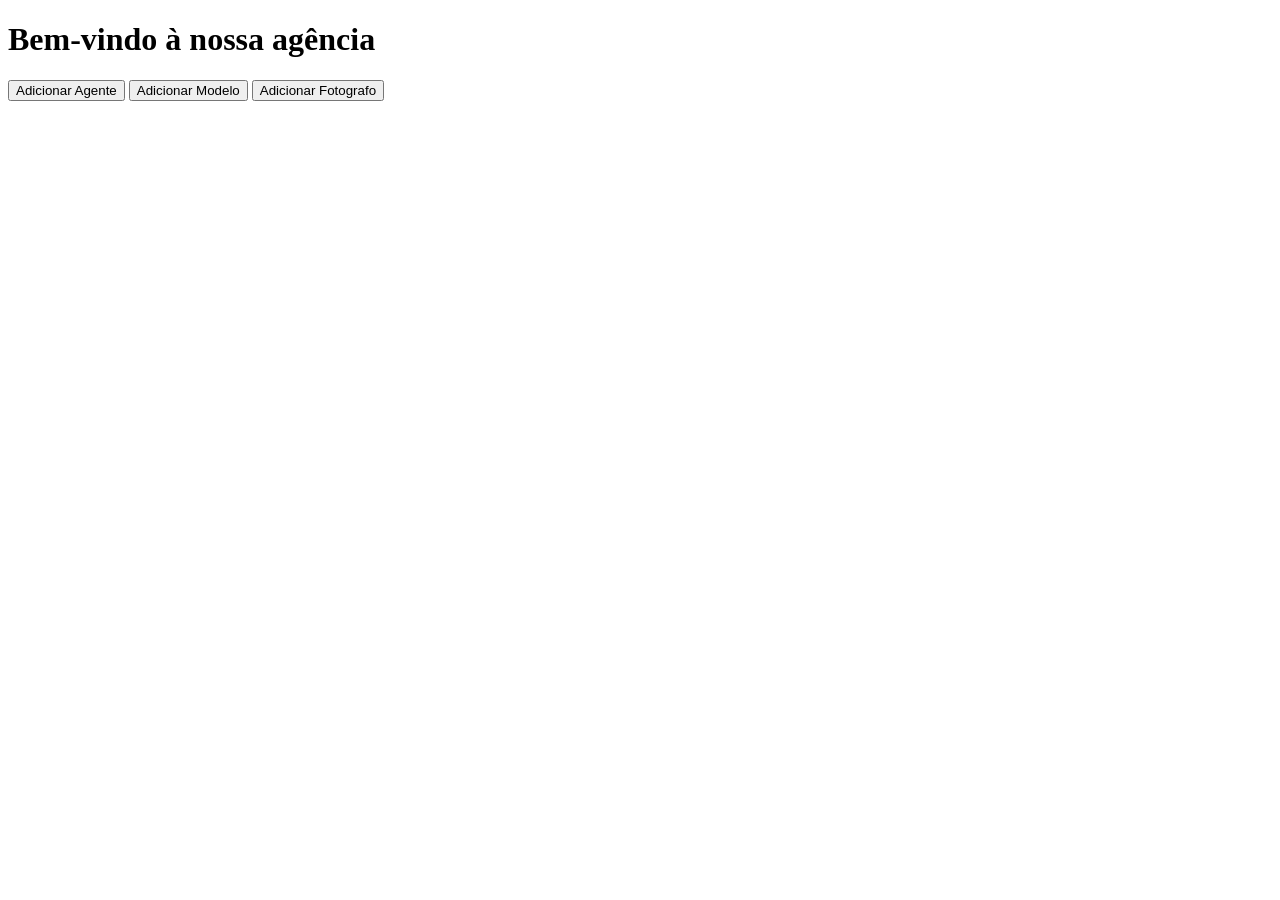
<file: index.html>
<!DOCTYPE html>
<html lang="en">
<head>
    <meta charset="UTF-8">
    <meta http-equiv="X-UA-Compatible" content="IE=edge">
    <meta name="viewport" content="width=device-width, initial-scale=1.0">
    <title>Agência</title>
</head>
<body>
    <h1>Bem-vindo à nossa agência</h1>
        <a href="agente.html"><button>Adicionar Agente</button></a>
        <a href="modelo.html"><button>Adicionar Modelo</button></a>
        <a href="fotografo.html"><button>Adicionar Fotografo</button></a>
</body>
</html>
</file>
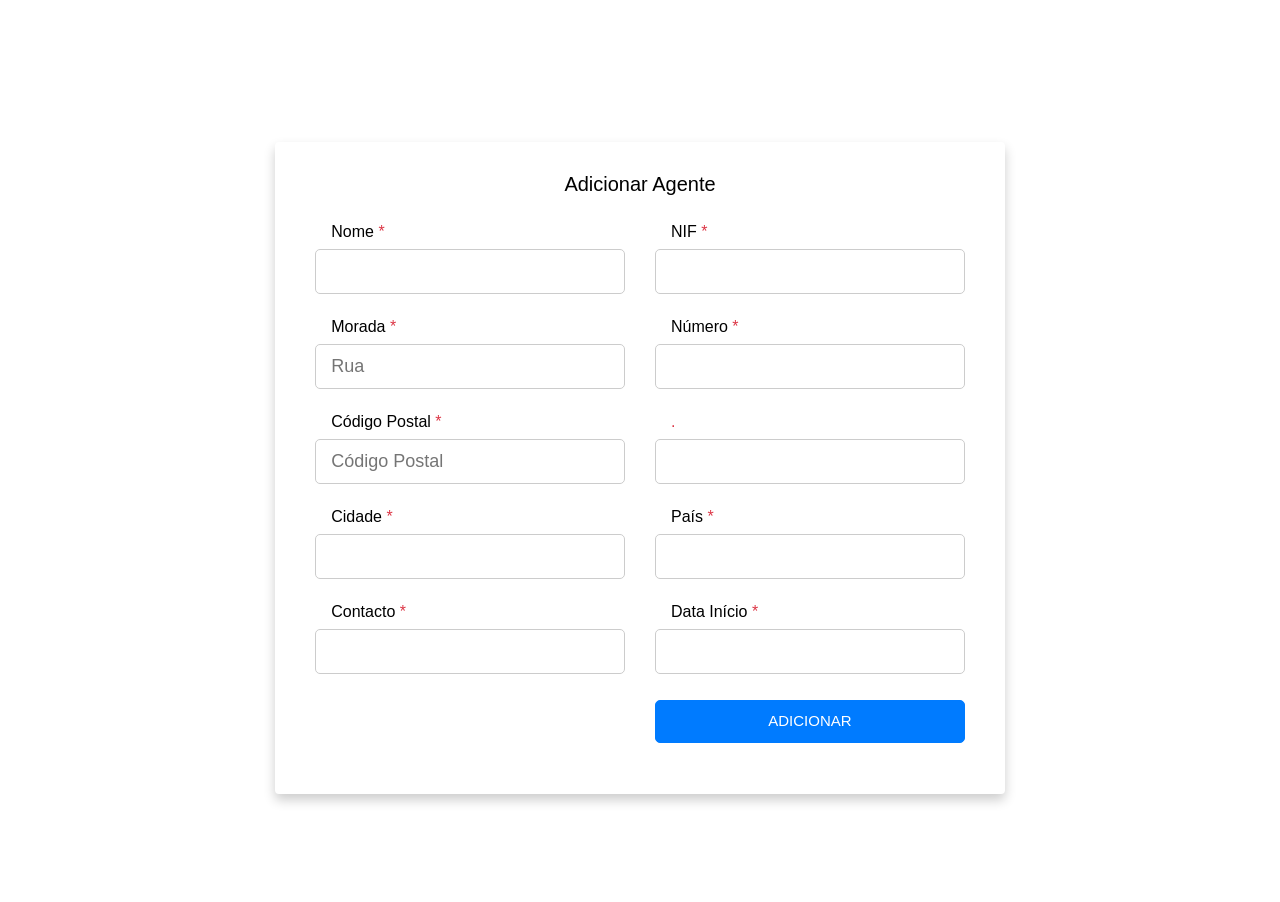
<file: agente.html>
<!DOCTYPE html>
<html lang="en">
<head>
    <meta charset="UTF-8">
    <meta http-equiv="X-UA-Compatible" content="IE=edge">
    <meta name="viewport" content="width=device-width, initial-scale=1.0">
    <title>Agente</title>
    <link href="https://stackpath.bootstrapcdn.com/bootstrap/4.3.1/css/bootstrap.min.css" rel="stylesheet">
    <script src="https://stackpath.bootstrapcdn.com/bootstrap/4.3.1/js/bootstrap.bundle.min.js"></script>
	<script src="https://cdnjs.cloudflare.com/ajax/libs/jquery/3.2.1/jquery.min.js"></script>
    <link href="https://cdnjs.cloudflare.com/ajax/libs/font-awesome/4.0.3/css/font-awesome.css" rel="stylesheet">
    <link rel="stylesheet" href="css/style.css">
</head>

<body>
    <div class="container-fluid px-1 py-5 mx-auto">
        <div class="row d-flex justify-content-center">
            <div class="col-xl-7 col-lg-8 col-md-9 col-11 text-center">
                <h3>Agentes</h3>
                <div class="card">
                    <h5 class="text-center mb-4">Adicionar Agente</h5>
                    <form class="form-card"  method="post" action="site.php" >
                        <div class="row justify-content-between text-left">
                            <div class="form-group col-sm-6 flex-column d-flex"> <label class="form-control-label px-3">Nome<span class="text-danger"> *</span></label> <input type="text" name="nome" placeholder="" onblur="validate(1)"> </div>
                            <div class="form-group col-sm-6 flex-column d-flex"> <label class="form-control-label px-3">NIF<span class="text-danger"> *</span></label> <input type="text" id="nif" name="nif" placeholder="" onblur="validate(2)"> </div>
                        </div>
                        <div class="row justify-content-between text-left">
                            <div class="form-group col-sm-6 flex-column d-flex"> <label class="form-control-label px-3">Morada<span class="text-danger"> *</span></label> <input type="text" id="rua" name="rua" placeholder="Rua" onblur="validate(3)"> </div>
                            <div class="form-group col-sm-6 flex-column d-flex"> <label class="form-control-label px-3">Número<span class="text-danger"> *</span></label> <input type="number" id="porta" name="porta" placeholder="" onblur="validate(4)"> </div>
                        </div>
                        <div class="row justify-content-between text-left">
                            <div class="form-group col-sm-6 flex-column d-flex"> <label class="form-control-label px-3">Código Postal<span class="text-danger"> *</span></label> <input type="number" id="codPostal1" name="codPostal1" placeholder="Código Postal" onblur="validate(3)"> </div>
                            <div class="form-group col-sm-6 flex-column d-flex"> <label class="form-control-label px-3"><span class="text-danger"> .</span></label> <input type="number" id="codPostal2" name="codPostal2" placeholder="" onblur="validate(4)"> </div>
                        </div>
                        <div class="row justify-content-between text-left">
                            <div class="form-group col-sm-6 flex-column d-flex"> <label class="form-control-label px-3">Cidade<span class="text-danger"> *</span></label> <input type="text" id="cidade" name="cidade" placeholder="" onblur="validate(5)"> </div>
                            <div class="form-group col-sm-6 flex-column d-flex"> <label class="form-control-label px-3">País<span class="text-danger"> *</span></label> <input type="text" id="pais" name="pais" placeholder="" onblur="validate(5)"> </div>
                        </div>
                        <div class="row justify-content-between text-left">
                            <div class="form-group col-sm-6 flex-column d-flex"> <label class="form-control-label px-3">Contacto<span class="text-danger"> *</span></label> <input type="text" id="contacto" name="contacto" placeholder="" onblur="validate(5)"> </div>
                            <div class="form-group col-sm-6 flex-column d-flex"> <label class="form-control-label px-3">Data Início<span class="text-danger"> *</span></label> <input type="text" id="dataInicio" name="dataInicio" placeholder="" onblur="validate(5)"> </div>
                        </div>
                        <div class="row justify-content-end">
                            <div class="form-group col-sm-6"> <button type="submit" name="agente" class="btn-block btn-primary">Adicionar</button> </div>
                        </div>
                    </form>
                </div>
            </div>
        </div>
    </div>

</body>
</html>
</file>
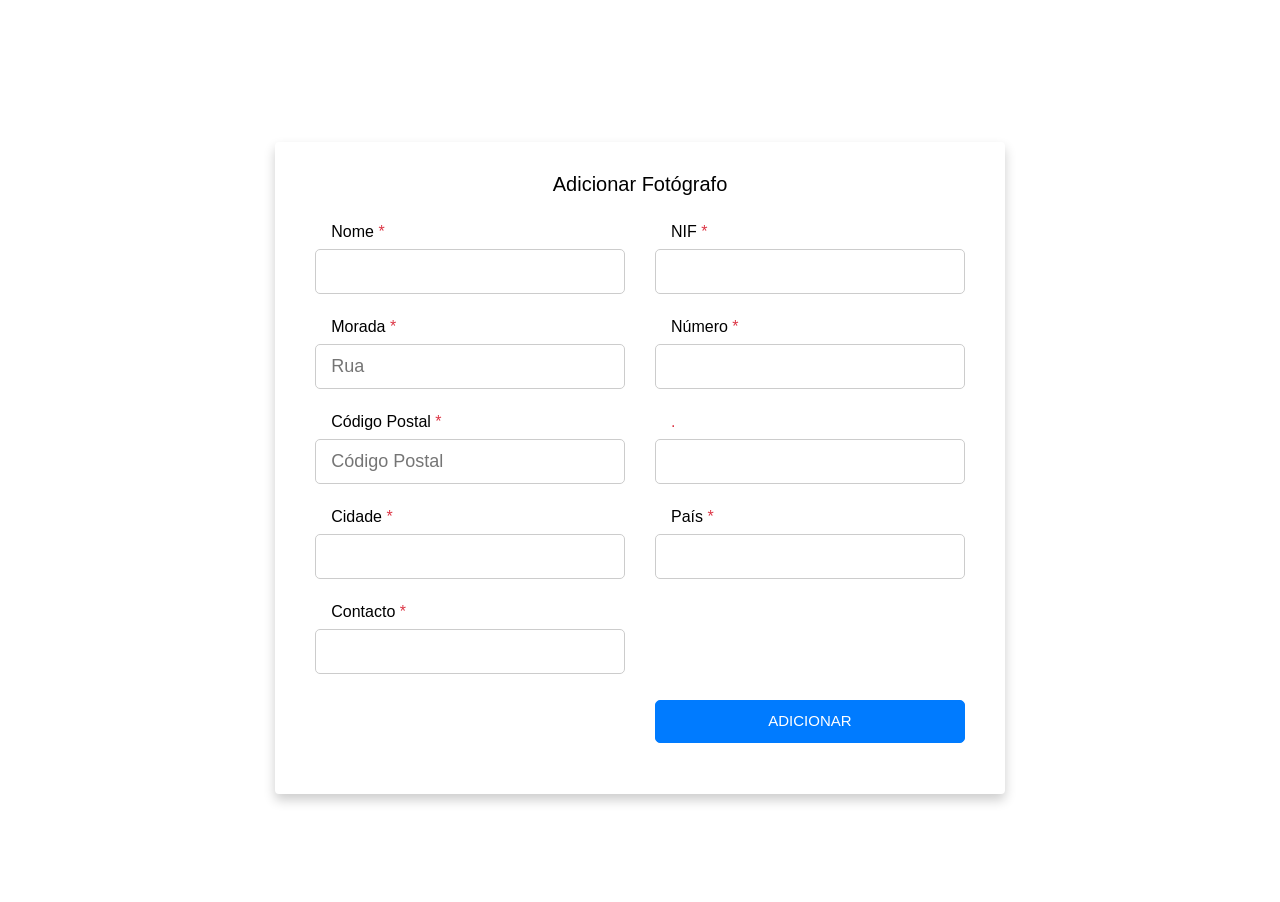
<file: fotografo.html>
<!DOCTYPE html>
<html lang="en">
<head>
    <meta charset="UTF-8">
    <meta http-equiv="X-UA-Compatible" content="IE=edge">
    <meta name="viewport" content="width=device-width, initial-scale=1.0">
    <title>Fotografo</title>
    <link href="https://stackpath.bootstrapcdn.com/bootstrap/4.3.1/css/bootstrap.min.css" rel="stylesheet">
    <script src="https://stackpath.bootstrapcdn.com/bootstrap/4.3.1/js/bootstrap.bundle.min.js"></script>
	<script src="https://cdnjs.cloudflare.com/ajax/libs/jquery/3.2.1/jquery.min.js"></script>
    <link href="https://cdnjs.cloudflare.com/ajax/libs/font-awesome/4.0.3/css/font-awesome.css" rel="stylesheet">
    <link rel="stylesheet" href="css/style.css">
</head>

<body>
    <div class="container-fluid px-1 py-5 mx-auto">
        <div class="row d-flex justify-content-center">
            <div class="col-xl-7 col-lg-8 col-md-9 col-11 text-center">
                <h3>Fotógrafo</h3>
                <div class="card">
                    <h5 class="text-center mb-4">Adicionar Fotógrafo</h5>
                    <form class="form-card"  method="post" action="site.php" >
                        <div class="row justify-content-between text-left">
                            <div class="form-group col-sm-6 flex-column d-flex"> <label class="form-control-label px-3">Nome<span class="text-danger"> *</span></label> <input type="text" name="nome" placeholder="" onblur="validate(1)"> </div>
                            <div class="form-group col-sm-6 flex-column d-flex"> <label class="form-control-label px-3">NIF<span class="text-danger"> *</span></label> <input type="text" id="nif" name="nif" placeholder="" onblur="validate(2)"> </div>
                        </div>
                        <div class="row justify-content-between text-left">
                            <div class="form-group col-sm-6 flex-column d-flex"> <label class="form-control-label px-3">Morada<span class="text-danger"> *</span></label> <input type="text" id="rua" name="rua" placeholder="Rua" onblur="validate(3)"> </div>
                            <div class="form-group col-sm-6 flex-column d-flex"> <label class="form-control-label px-3">Número<span class="text-danger"> *</span></label> <input type="number" id="porta" name="porta" placeholder="" onblur="validate(4)"> </div>
                        </div>
                        <div class="row justify-content-between text-left">
                            <div class="form-group col-sm-6 flex-column d-flex"> <label class="form-control-label px-3">Código Postal<span class="text-danger"> *</span></label> <input type="number" id="codPostal1" name="codPostal1" placeholder="Código Postal" onblur="validate(3)"> </div>
                            <div class="form-group col-sm-6 flex-column d-flex"> <label class="form-control-label px-3"><span class="text-danger"> .</span></label> <input type="number" id="codPostal2" name="codPostal2" placeholder="" onblur="validate(4)"> </div>
                        </div>
                        <div class="row justify-content-between text-left">
                            <div class="form-group col-sm-6 flex-column d-flex"> <label class="form-control-label px-3">Cidade<span class="text-danger"> *</span></label> <input type="text" id="cidade" name="cidade" placeholder="" onblur="validate(5)"> </div>
                            <div class="form-group col-sm-6 flex-column d-flex"> <label class="form-control-label px-3">País<span class="text-danger"> *</span></label> <input type="text" id="pais" name="pais" placeholder="" onblur="validate(5)"> </div>
                        </div>
                        <div class="row justify-content-between text-left">
                            <div class="form-group col-sm-6 flex-column d-flex"> <label class="form-control-label px-3">Contacto<span class="text-danger"> *</span></label> <input type="text" id="contacto" name="contacto" placeholder="" onblur="validate(5)"> </div>
                        </div>
                        <div class="row justify-content-end">
                            <div class="form-group col-sm-6"> <button type="submit" name="fotografo" class="btn-block btn-primary">Adicionar</button> </div>
                        </div>
                    </form>
                </div>
            </div>
        </div>
    </div>

</body>
</html>
</file>
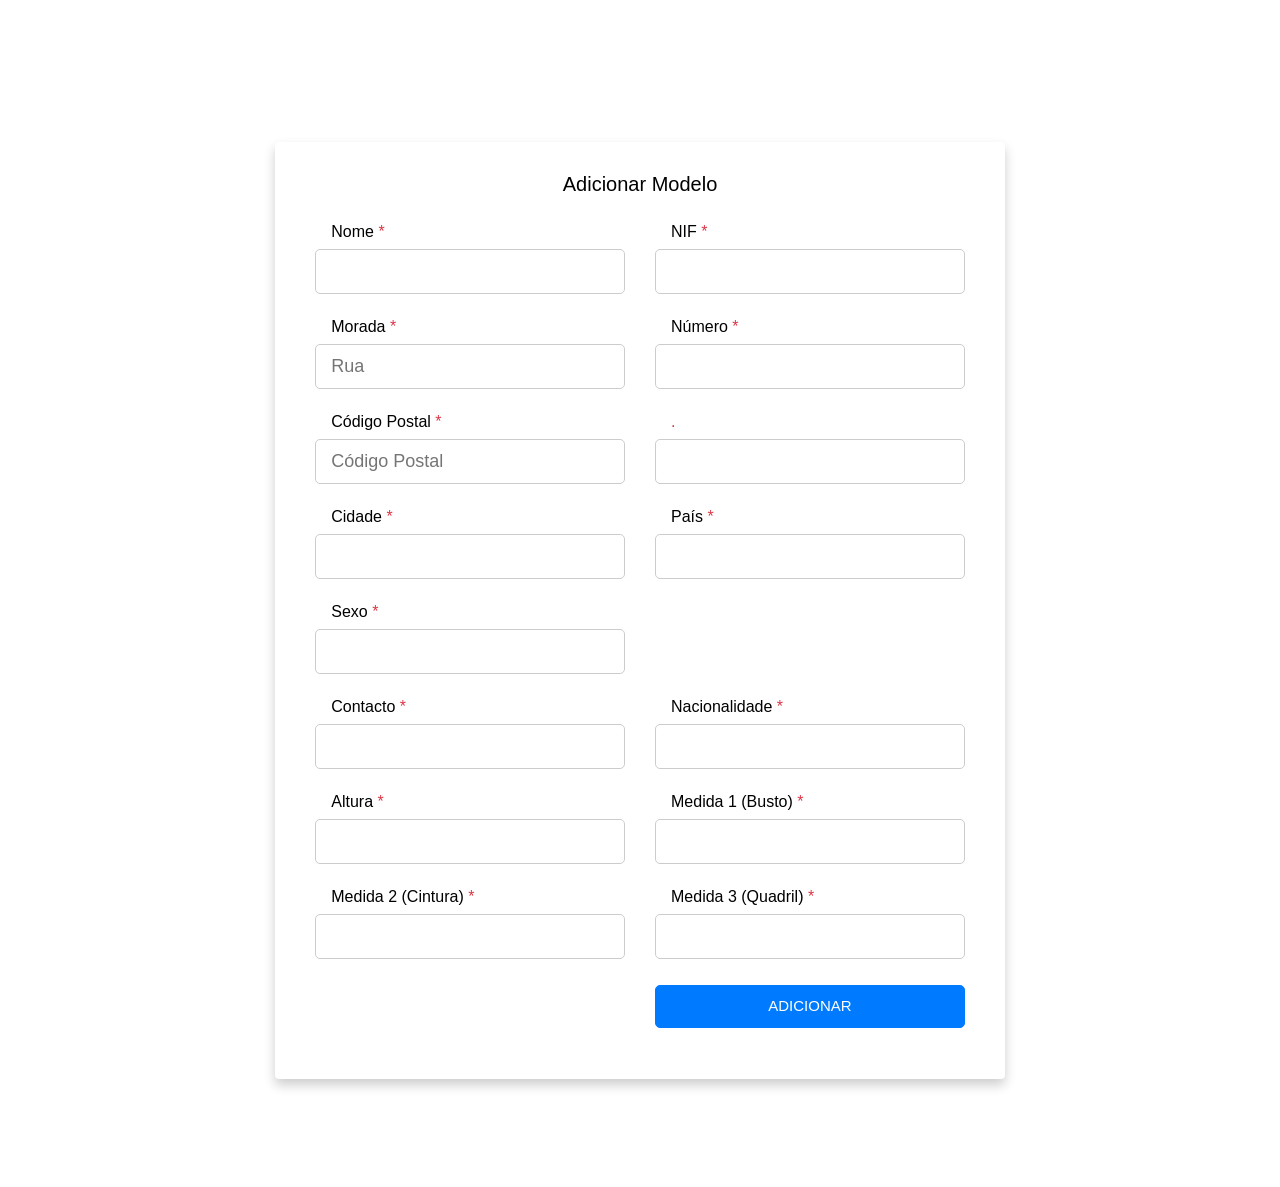
<file: modelo.html>
<!DOCTYPE html>
<html lang="en">
<head>
    <meta charset="UTF-8">
    <meta http-equiv="X-UA-Compatible" content="IE=edge">
    <meta name="viewport" content="width=device-width, initial-scale=1.0">
    <title>Modelo</title>
    <link href="https://stackpath.bootstrapcdn.com/bootstrap/4.3.1/css/bootstrap.min.css" rel="stylesheet">
    <script src="https://stackpath.bootstrapcdn.com/bootstrap/4.3.1/js/bootstrap.bundle.min.js"></script>
	<script src="https://cdnjs.cloudflare.com/ajax/libs/jquery/3.2.1/jquery.min.js"></script>
    <link href="https://cdnjs.cloudflare.com/ajax/libs/font-awesome/4.0.3/css/font-awesome.css" rel="stylesheet">
    <link rel="stylesheet" href="css/style.css">
</head>

<body>
    <div class="container-fluid px-1 py-5 mx-auto">
        <div class="row d-flex justify-content-center">
            <div class="col-xl-7 col-lg-8 col-md-9 col-11 text-center">
                <h3>Modelos</h3>
                <div class="card">
                    <h5 class="text-center mb-4">Adicionar Modelo</h5>
                    <form class="form-card"  method="post" action="site.php" >
                        <div class="row justify-content-between text-left">
                            <div class="form-group col-sm-6 flex-column d-flex"> <label class="form-control-label px-3">Nome<span class="text-danger"> *</span></label> <input type="text" name="nome" placeholder="" onblur="validate(1)"> </div>
                            <div class="form-group col-sm-6 flex-column d-flex"> <label class="form-control-label px-3">NIF<span class="text-danger"> *</span></label> <input type="text" id="nif" name="nif" placeholder="" onblur="validate(2)"> </div>
                        </div>
                        <div class="row justify-content-between text-left">
                            <div class="form-group col-sm-6 flex-column d-flex"> <label class="form-control-label px-3">Morada<span class="text-danger"> *</span></label> <input type="text" id="rua" name="rua" placeholder="Rua" onblur="validate(3)"> </div>
                            <div class="form-group col-sm-6 flex-column d-flex"> <label class="form-control-label px-3">Número<span class="text-danger"> *</span></label> <input type="number" id="porta" name="porta" placeholder="" onblur="validate(4)"> </div>
                        </div>
                        <div class="row justify-content-between text-left">
                            <div class="form-group col-sm-6 flex-column d-flex"> <label class="form-control-label px-3">Código Postal<span class="text-danger"> *</span></label> <input type="number" id="codPostal1" name="codPostal1" placeholder="Código Postal" onblur="validate(3)"> </div>
                            <div class="form-group col-sm-6 flex-column d-flex"> <label class="form-control-label px-3"><span class="text-danger"> .</span></label> <input type="number" id="codPostal2" name="codPostal2" placeholder="" onblur="validate(4)"> </div>
                        </div>
                        <div class="row justify-content-between text-left">
                            <div class="form-group col-sm-6 flex-column d-flex"> <label class="form-control-label px-3">Cidade<span class="text-danger"> *</span></label> <input type="text" id="cidade" name="cidade" placeholder="" onblur="validate(5)"> </div>
                            <div class="form-group col-sm-6 flex-column d-flex"> <label class="form-control-label px-3">País<span class="text-danger"> *</span></label> <input type="text" id="pais" name="pais" placeholder="" onblur="validate(5)"> </div>
                        </div>
                        <div class="row justify-content-between text-left">
                            <div class="form-group col-sm-6 flex-column d-flex"> <label class="form-control-label px-3">Sexo<span class="text-danger"> *</span></label> <input type="text" id="sexo" name="sexo" placeholder="" onblur="validate(5)"> </div>
                        </div>
                        <div class="row justify-content-between text-left">
                            <div class="form-group col-sm-6 flex-column d-flex"> <label class="form-control-label px-3">Contacto<span class="text-danger"> *</span></label> <input type="number" id="contacto" name="contacto" placeholder="" onblur="validate(5)"> </div>
                            <div class="form-group col-sm-6 flex-column d-flex"> <label class="form-control-label px-3">Nacionalidade<span class="text-danger"> *</span></label> <input type="text" id="nacionalidade" name="nacionalidade" placeholder="" onblur="validate(5)"> </div>
                        </div>
                        <div class="row justify-content-between text-left">
                            <div class="form-group col-sm-6 flex-column d-flex"> <label class="form-control-label px-3">Altura<span class="text-danger"> *</span></label> <input type="text" id="text" name="altura" placeholder="" onblur="validate(5)"> </div>
                            <div class="form-group col-sm-6 flex-column d-flex"> <label class="form-control-label px-3">Medida 1 (Busto)<span class="text-danger"> *</span></label> <input type="number" id="medida1" name="medida1" placeholder="" onblur="validate(5)"> </div>
                        </div>
                        <div class="row justify-content-between text-left">
                            <div class="form-group col-sm-6 flex-column d-flex"> <label class="form-control-label px-3">Medida 2 (Cintura)<span class="text-danger"> *</span></label> <input type="number" id="medida2" name="medida2" placeholder="" onblur="validate(5)"> </div>
                            <div class="form-group col-sm-6 flex-column d-flex"> <label class="form-control-label px-3">Medida 3 (Quadril)<span class="text-danger"> *</span></label> <input type="number" id="medida3" name="medida3" placeholder="" onblur="validate(5)"> </div>
                        </div>
                        <div class="row justify-content-end">
                            <div class="form-group col-sm-6"> <button type="submit" name="modelo" class="btn-block btn-primary">Adicionar</button> </div>
                        </div>
                    </form>
                </div>
            </div>
        </div>
    </div>
<!-- <script src="js/test.js"></script> -->
</body>
</html>
</file>
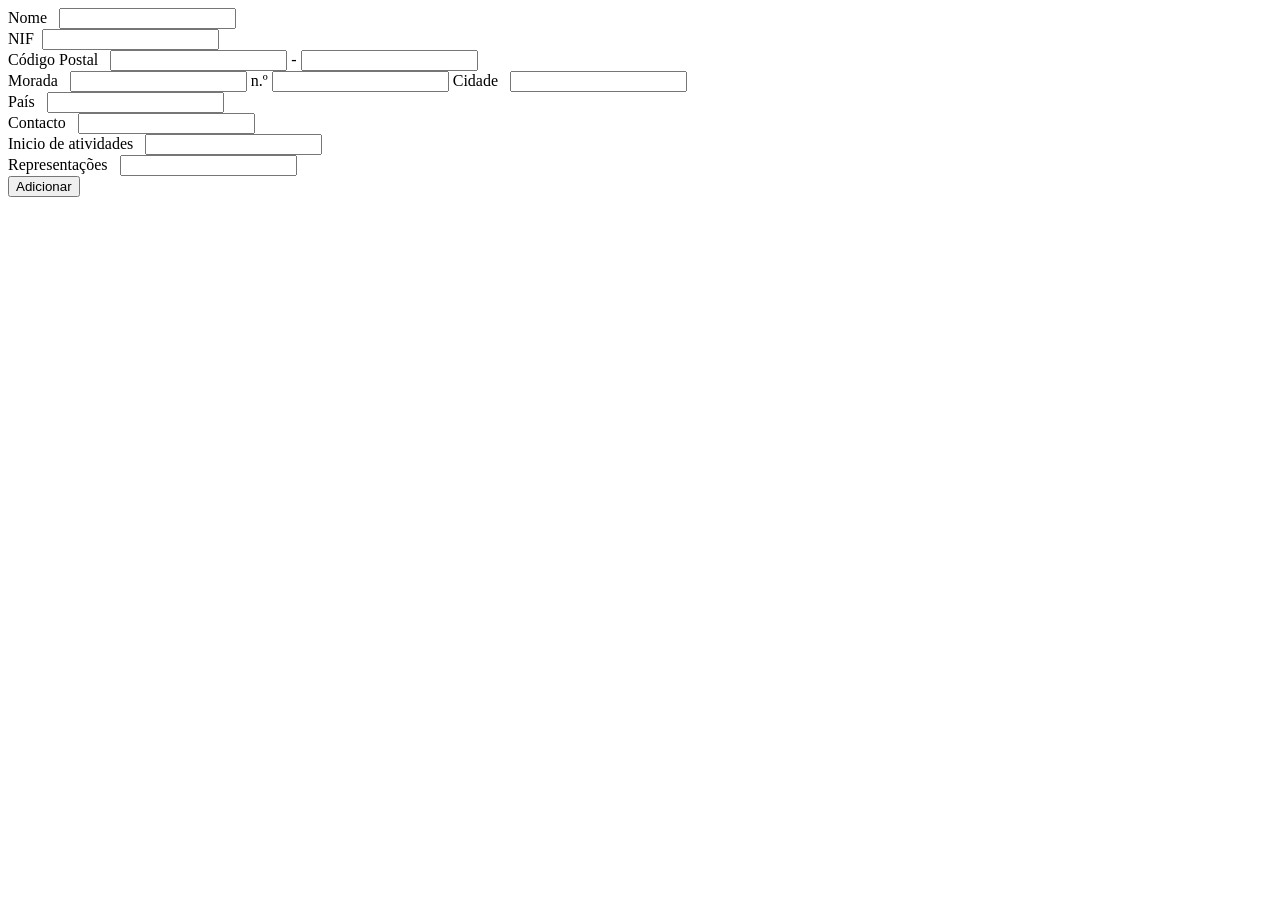
<file: html/agente.html>
<!DOCTYPE html>
<html lang="en">
<head>
    <meta charset="UTF-8">
    <meta http-equiv="X-UA-Compatible" content="IE=edge">
    <meta name="viewport" content="width=device-width, initial-scale=1.0">
    <title>Agente</title>
</head>

<body>
    <form action="site.php" method="post">
        Nome &#160 <input type="text" name="Nome" id=""><br>
        NIF&#160 <input type="number" name="NIF" id=""  ><br>
        Código Postal &#160 <input type="number" name="codigo" id=""required minlength="4" maxlength="4">
         - <input type="number" name="postal" id="" required minlength="3" maxlength="3"><br>
        Morada &#160 <input type="text" name="rua" id=""> n.º <input type="number" name="porta" id="" required>
        Cidade &#160 <input type="text" name="cidade" id=""><br>
        País &#160 <input type="text" name="País" id=""><br>
        Contacto &#160 <input type="text" name="Contacto" id="" ><br>
        Inicio de atividades &#160 <input type="text" name="inicioAtividades" id=""><br>
        Representações &#160 <input type="text" name="Representações" id=""><br>
        <input type="submit" value="Adicionar">
    </form>

</body>
</html>
</file>
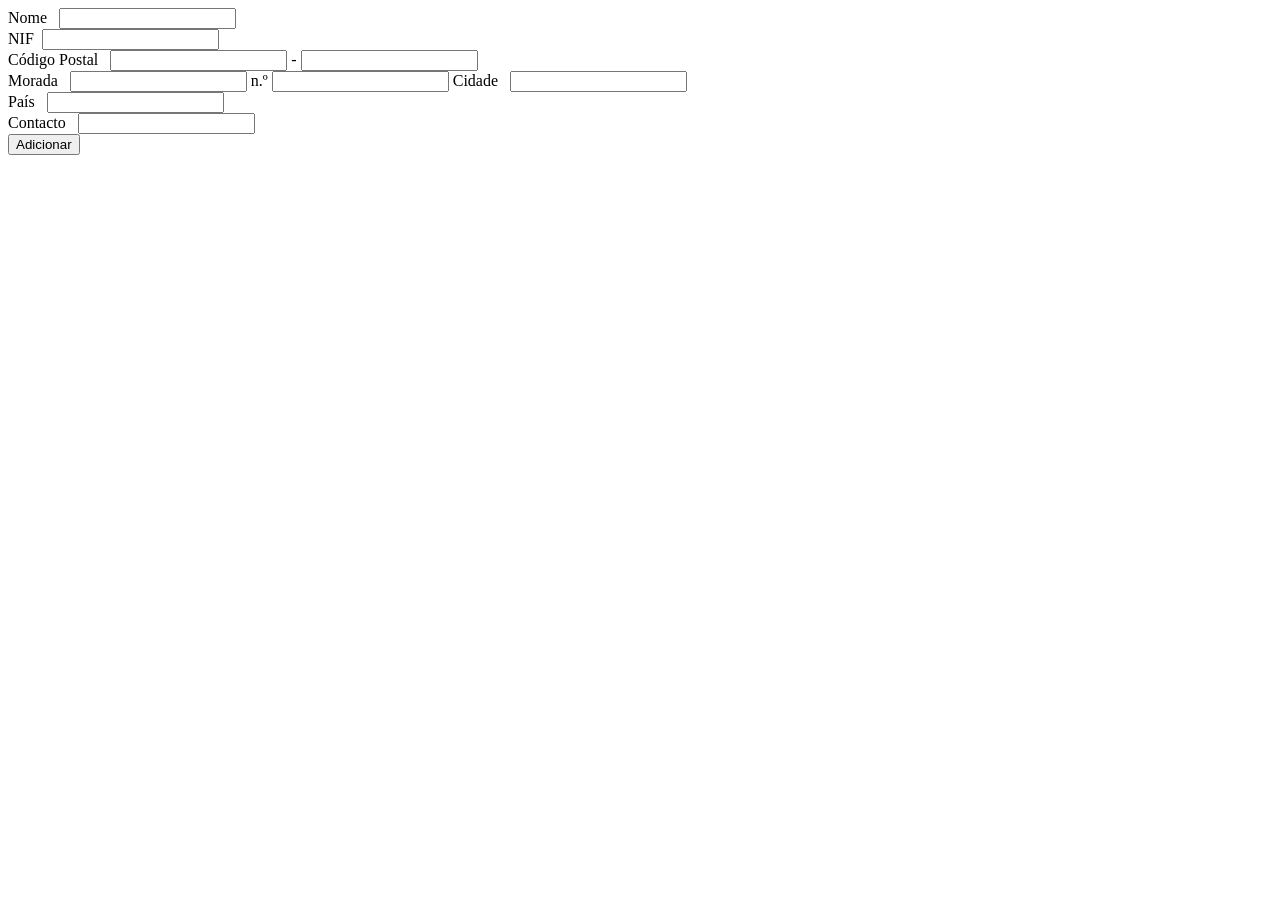
<file: html/fotografo.html>
<!DOCTYPE html>
<html lang="en">
<head>
    <meta charset="UTF-8">
    <meta http-equiv="X-UA-Compatible" content="IE=edge">
    <meta name="viewport" content="width=device-width, initial-scale=1.0">
    <title>Fotografo</title>
</head>

<body>
    <form action="site.php" method="post">
        Nome &#160 <input type="text" name="Nome" id=""><br>
        NIF&#160 <input type="number" name="NIF" id=""  ><br>
        Código Postal &#160 <input type="number" name="codigo" id=""required minlength="4" maxlength="4">
         - <input type="number" name="postal" id="" required minlength="3" maxlength="3"><br>
        Morada &#160 <input type="text" name="rua" id=""> n.º <input type="number" name="porta" id="" required>
        Cidade &#160 <input type="text" name="cidade" id=""><br>
        País &#160 <input type="text" name="País" id=""><br>
        Contacto &#160 <input type="text" name="Contacto" id="" ><br>
        <input type="submit" value="Adicionar">
    </form>

</body>
</html>
</file>
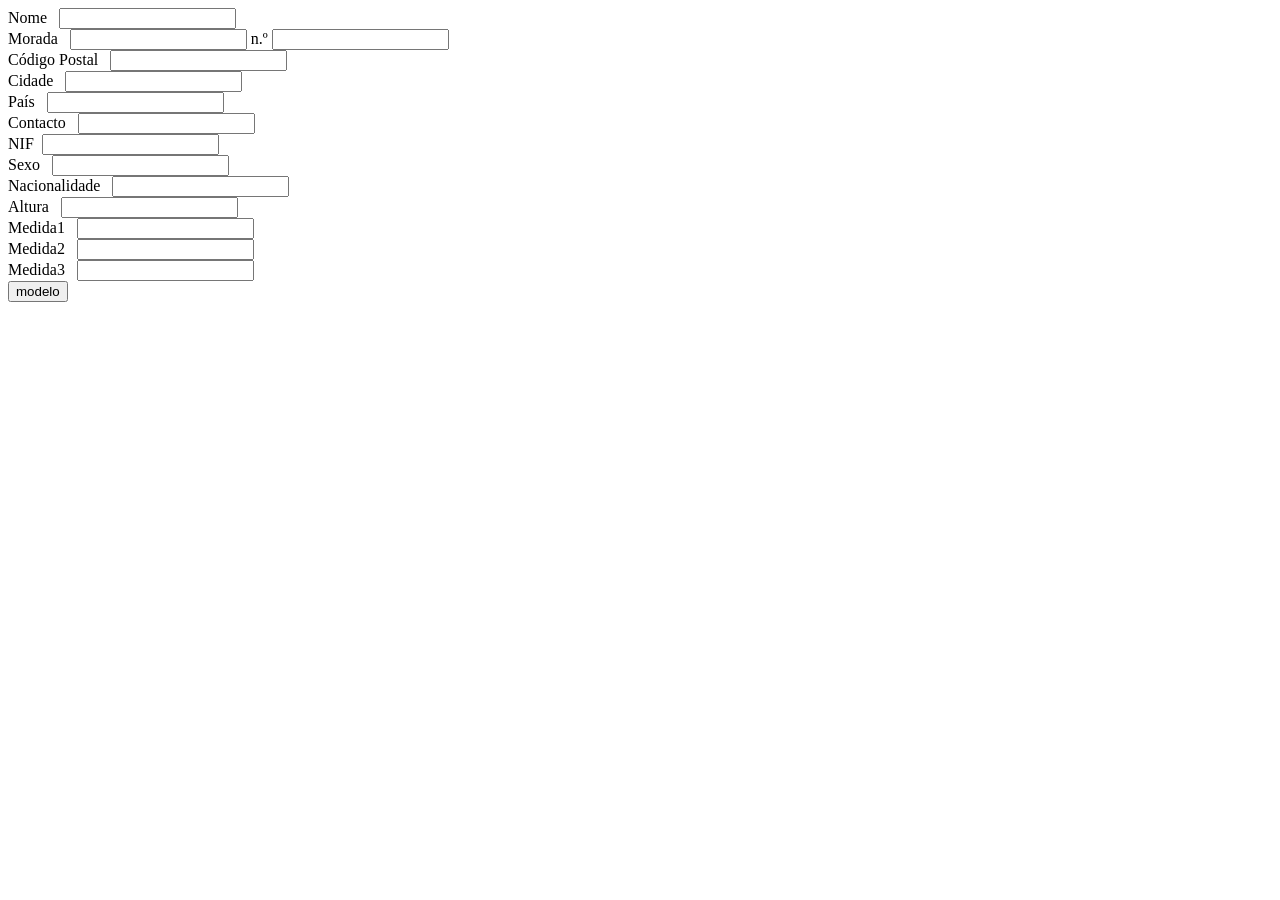
<file: html/modelo.html>
<!DOCTYPE html>
<html lang="en">
<head>
    <meta charset="UTF-8">
    <meta http-equiv="X-UA-Compatible" content="IE=edge">
    <meta name="viewport" content="width=device-width, initial-scale=1.0">
    <title>Modelo</title>
</head>

<body>
    <form action="site.php" method="post">
        Nome &#160 <input type="text" name="Nome" id=""><br>
        Morada &#160 <input type="text" name="rua" id=""> n.º <input type="number" name="porta" id="" required><br>
        Código Postal &#160 <input type="text" name="codPostal" id=""required ><br>
        Cidade &#160 <input type="text" name="cidade" id=""><br>
        País &#160 <input type="text" name="País" id=""><br>
        Contacto &#160 <input type="text" name="Contacto" id="" ><br>
        NIF&#160 <input type="number" name="NIF" id=""  ><br>
        Sexo &#160 <input type="text" name="sexo" id=""><br>
        Nacionalidade &#160 <input type="text" name="nacionalidade" id=""><br>
        Altura &#160 <input type="text" name="altura" id=""><br>
        Medida1 &#160 <input type="text" name="medida1" id="" ><br>
        Medida2 &#160 <input type="text" name="medida2" id="" ><br>
        Medida3 &#160 <input type="text" name="medida3" id="" ><br>
        <input type="submit" value="modelo">
    </form>

</body>
</html>
</file>
<file: css/style.css>
body{color: #000;overflow-x: hidden;height: 100%;background-image: url("https://www.designcorner.pt/wp-content/uploads/2015/01/background-agencia-1.jpg");background-repeat: no-repeat;background-size: 100% 100%}.card{padding: 30px 40px;margin-top: 60px;margin-bottom: 60px;border: none !important;box-shadow: 0 6px 12px 0 rgba(0,0,0,0.2)}.blue-text{color: #00BCD4}.form-control-label{margin-bottom: 0}input, textarea, button{padding: 8px 15px;border-radius: 5px !important;margin: 5px 0px;box-sizing: border-box;border: 1px solid #ccc;font-size: 18px !important;font-weight: 300}input:focus, textarea:focus{-moz-box-shadow: none !important;-webkit-box-shadow: none !important;box-shadow: none !important;border: 1px solid #00BCD4;outline-width: 0;font-weight: 400}.btn-block{text-transform: uppercase;font-size: 15px !important;font-weight: 400;height: 43px;cursor: pointer}.btn-block:hover{color: #fff !important}button:focus{-moz-box-shadow: none !important;-webkit-box-shadow: none !important;box-shadow: none !important;outline-width: 0}

h3{
    color: white;
}
</file>
